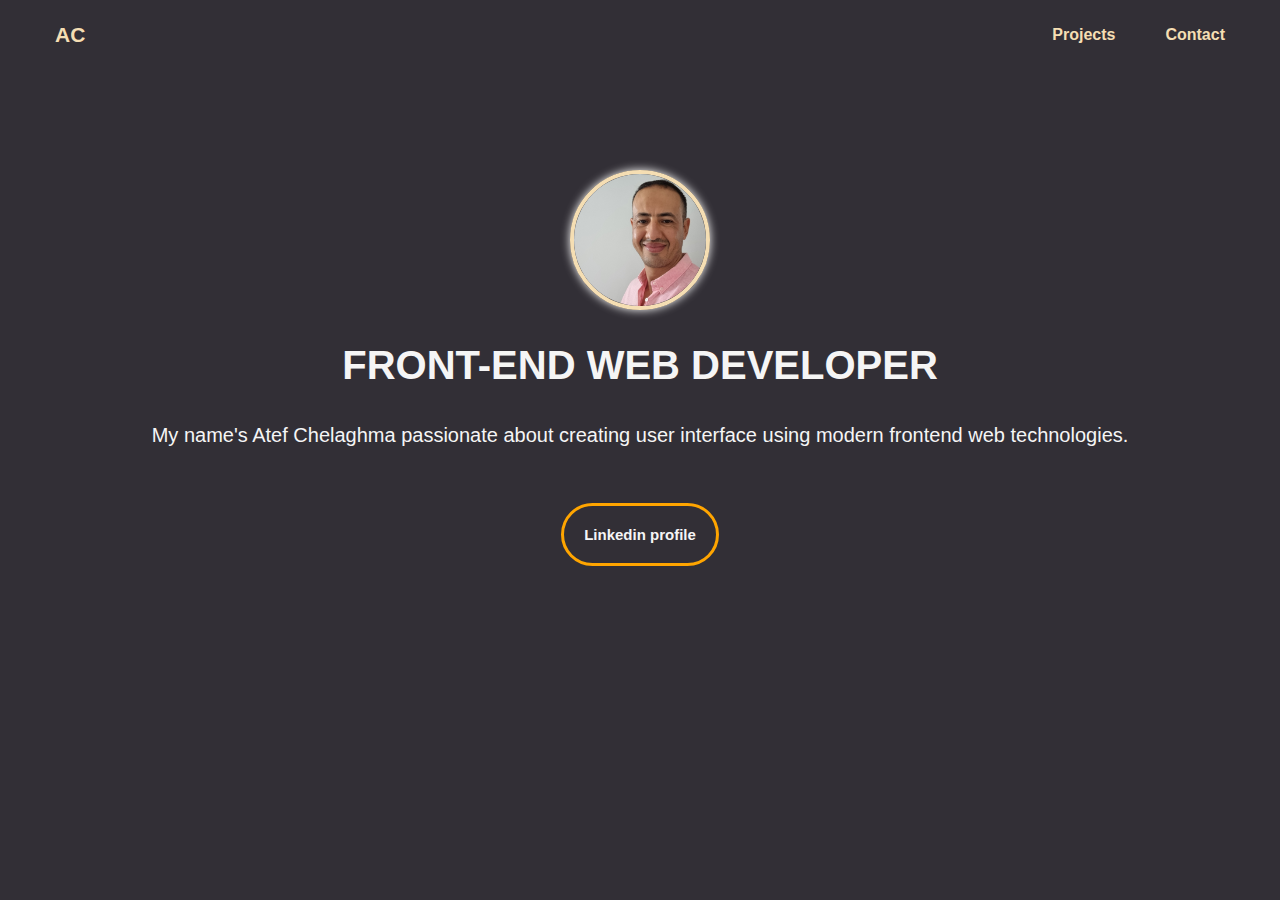
<file: index.html>
<!DOCTYPE html>
<html lang="en">
<head>
    <meta charset="UTF-8">
    <meta http-equiv="X-UA-Compatible" content="IE=edge">
    <meta name="viewport" content="width=device-width, initial-scale=1.0">
    <link rel="stylesheet" href="style.css">
    <link rel="preconnect" href="https://fonts.googleapis.com">
    <link rel="stylesheet" href="navbar.css">
    
    <link rel="stylesheet" href="https://use.fontawesome.com/releases/v5.15.4/css/all.css"
        integrity="sha384-DyZ88mC6Up2uqS4h/KRgHuoeGwBcD4Ng9SiP4dIRy0EXTlnuz47vAwmeGwVChigm" crossorigin="anonymous">
   


    <title>Document</title>
</head>
<body>
    <header class="header">
        <nav class="navbar">
            <a href="index.html" class="nav-logo">AC</a>
            <ul class="nav-menu">
       
                <a href="projects.html" class="nav-link">Projects</a>
                </li>
                <li class="nav-item">
                    <a href="contact.html" class="nav-link">Contact</a>
                </li>
            </ul>
            <div class="bars-logo">
                <span class="bar"></span>
                <span class="bar"></span>
                <span class="bar"></span>
            </div>
        </nav>
    </header>
    <main>
        <section class="profile">
            <article>
                <div class="principal">
                <div class="image-frame">
                <img src="./img/profile.jpg" alt="">
                </div >
                <div class="description"> 
                <h2>Front-end Web Developer</h2>
                <p>My name's Atef Chelaghma passionate about creating
                    user interface using modern frontend web technologies. 
                   </p>
                <div class="link-content">
                <a class="link" href="https://www.linkedin.com/in/atef-chelaghma/" target="_blank">Linkedin profile</a>
                </div>
                </div>
                <div class="down-side">
                    <ul class="icon">
                    <li><i class="fab fa-js-square"></i></li>
                    <li><i class="fab fa-html5"></i></li>
                    <li><i class="fab fa-css3-alt"></i></li>
                    <li><i class="fab fa-react"></i></li>
                    <li><i class="fab fa-linkedin"></i></li>
                    <li><i class="fab fa-git-alt"></i></li>
                    <li><i class="fab fa-github-square"></i></li>
                    </ul>
                </div>
           
        </section>
        
          

          
     
     
    <script src="https://cdn.jsdelivr.net/npm/bootstrap@5.1.3/dist/js/bootstrap.bundle.min.js"
        integrity="sha384-ka7Sk0Gln4gmtz2MlQnikT1wXgYsOg+OMhuP+IlRH9sENBO0LRn5q+8nbTov4+1p"
        crossorigin="anonymous"></script>
        <script src="navbar.js"></script>
    </main>




</body>
</html>
</file>
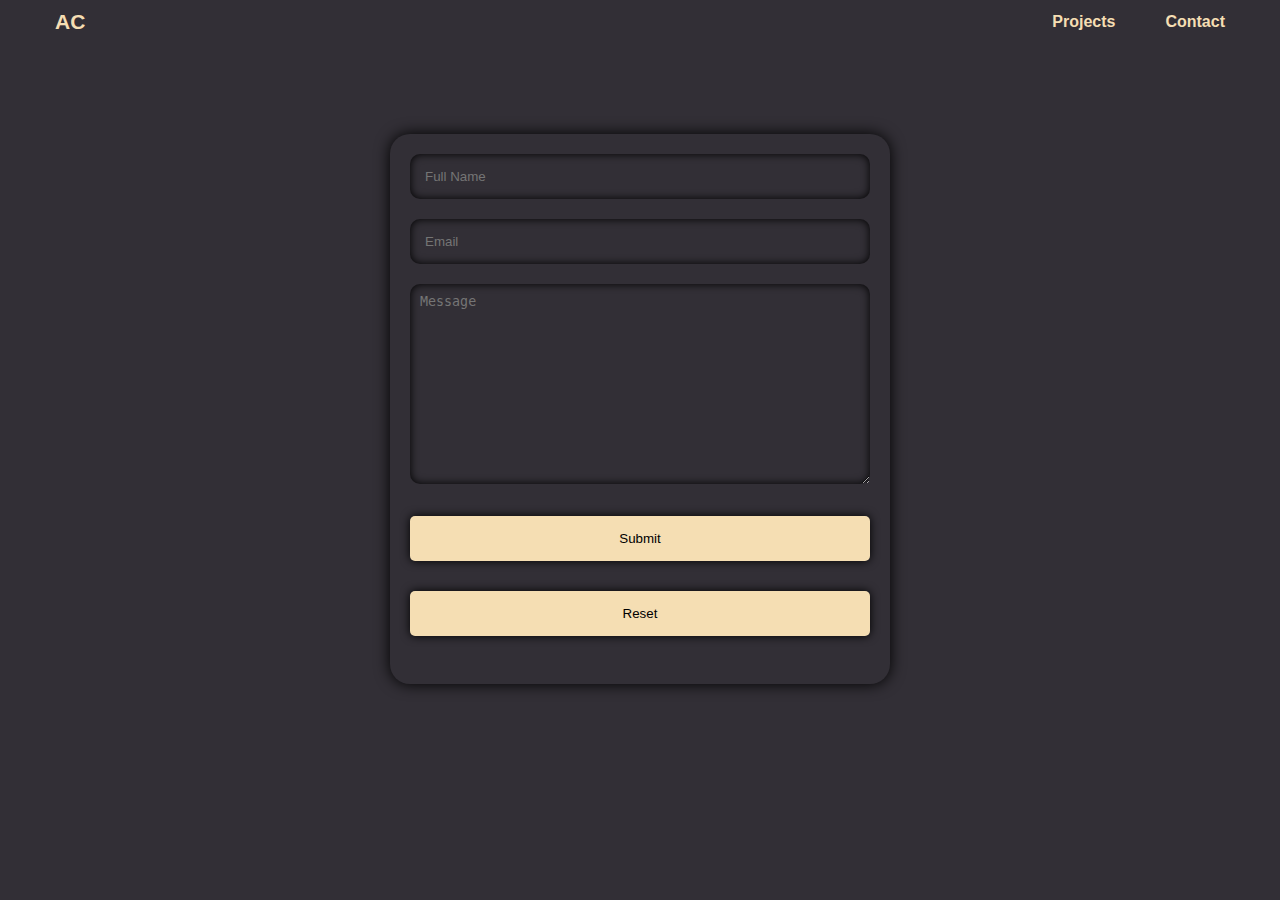
<file: contact.html>
<!DOCTYPE html>
<html lang="en">

<head>
    <meta charset="UTF-8">
    <meta http-equiv="X-UA-Compatible" content="IE=edge">
    <meta name="viewport" content="width=device-width, initial-scale=1.0">
   
    <link rel="stylesheet" href="navbar.css">
    <link rel="stylesheet" href="contact.css">
    
    <title>Contact</title>
</head>

<body>

    <header class="header">
        <nav class="navbar">
            <a href="index.html" class="nav-logo">AC</a>
            <ul class="nav-menu">
    
                <a href="projects.html" class="nav-link">Projects</a>
                </li>
                <li class="nav-item">
                    <a href="contact.html" class="nav-link">Contact</a>
                </li>
            </ul>
            <div class="bars-logo">
                <span class="bar"></span>
                <span class="bar"></span>
                <span class="bar"></span>
            </div>
        </nav>
    </header>
        <main>
        <form action="https://formsubmit.co/josefsmiler@gmail.com" method="POST">
            
          <input type="text" name="name" placeholder="Full Name" required>
          <input type="email" name="email" placeholder="Email" required>
          <textarea name="Message" id="message" placeholder="Message"></textarea>
        
          <button type="submit">Submit</button>
          <button type="reset">Reset</button>
        
        </form>
    
    </main>

    <script src="navbar.js"></script>
</body>

</html>
</file>
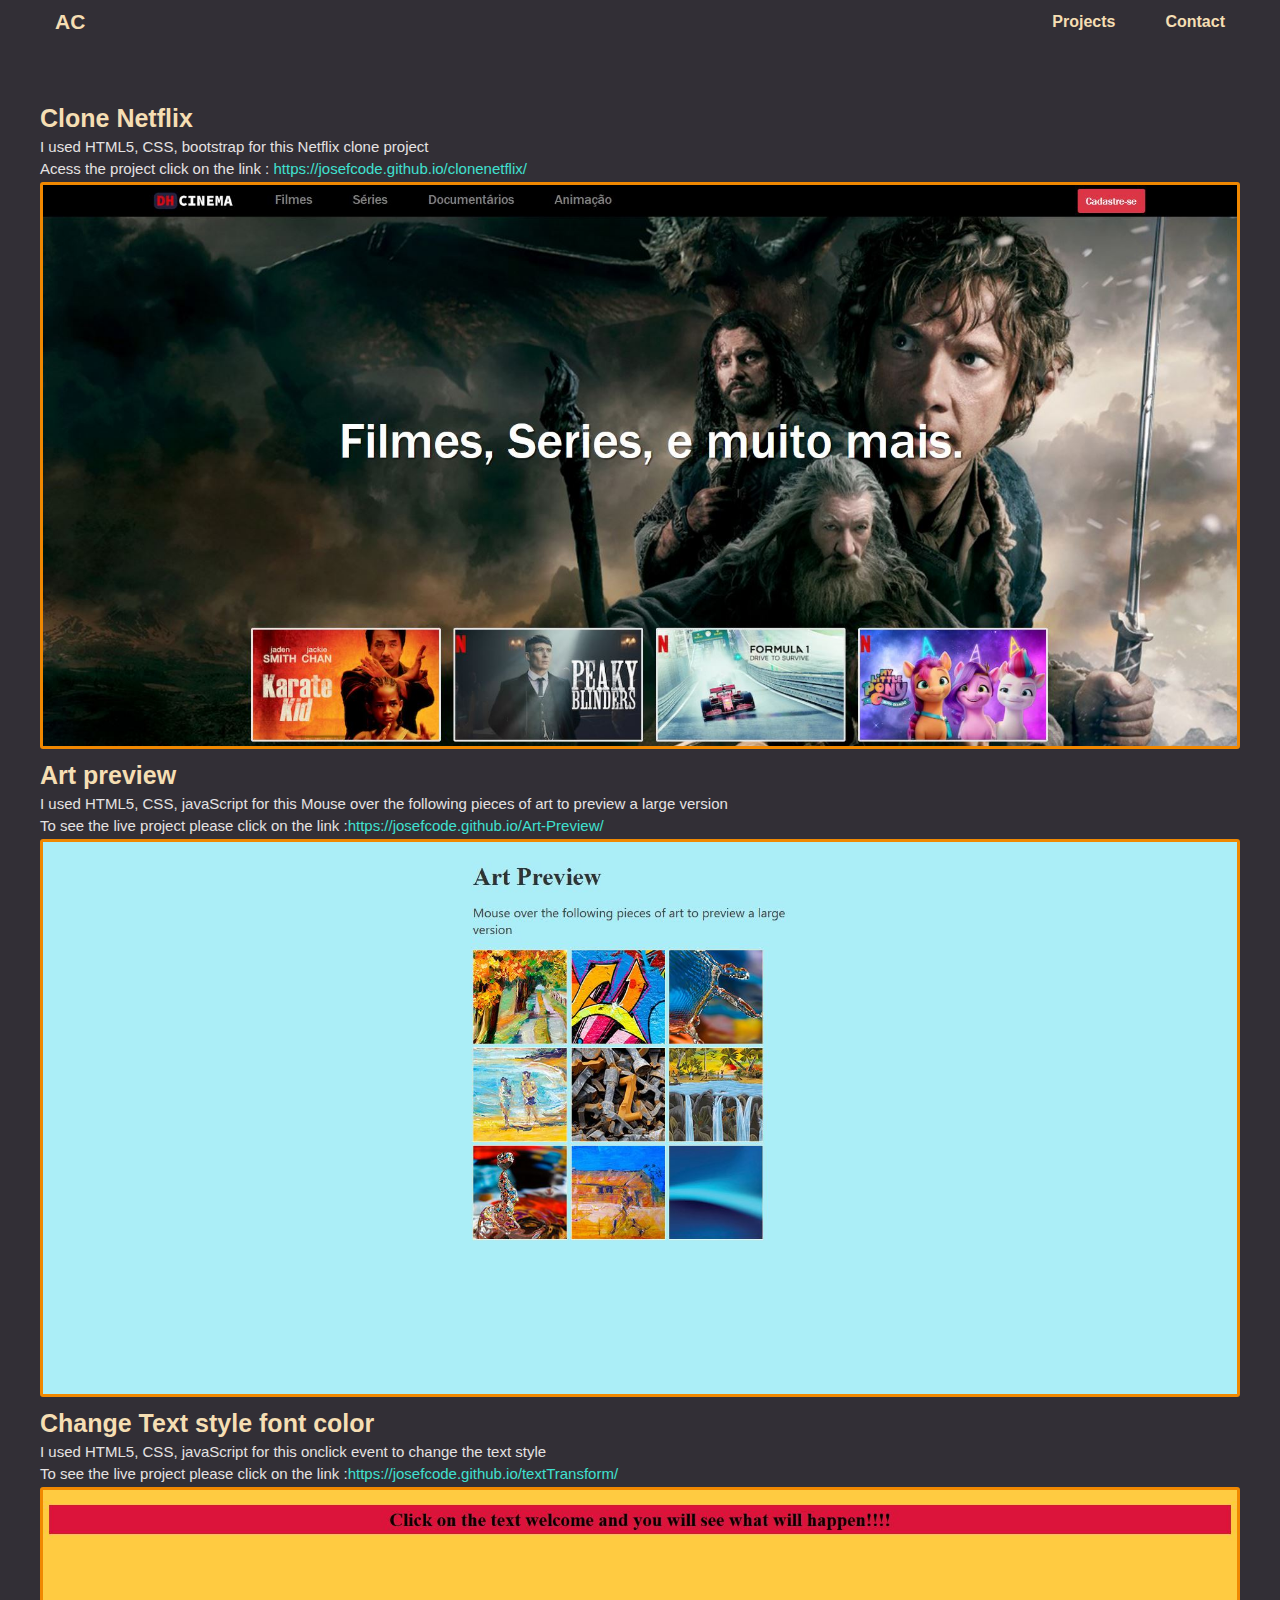
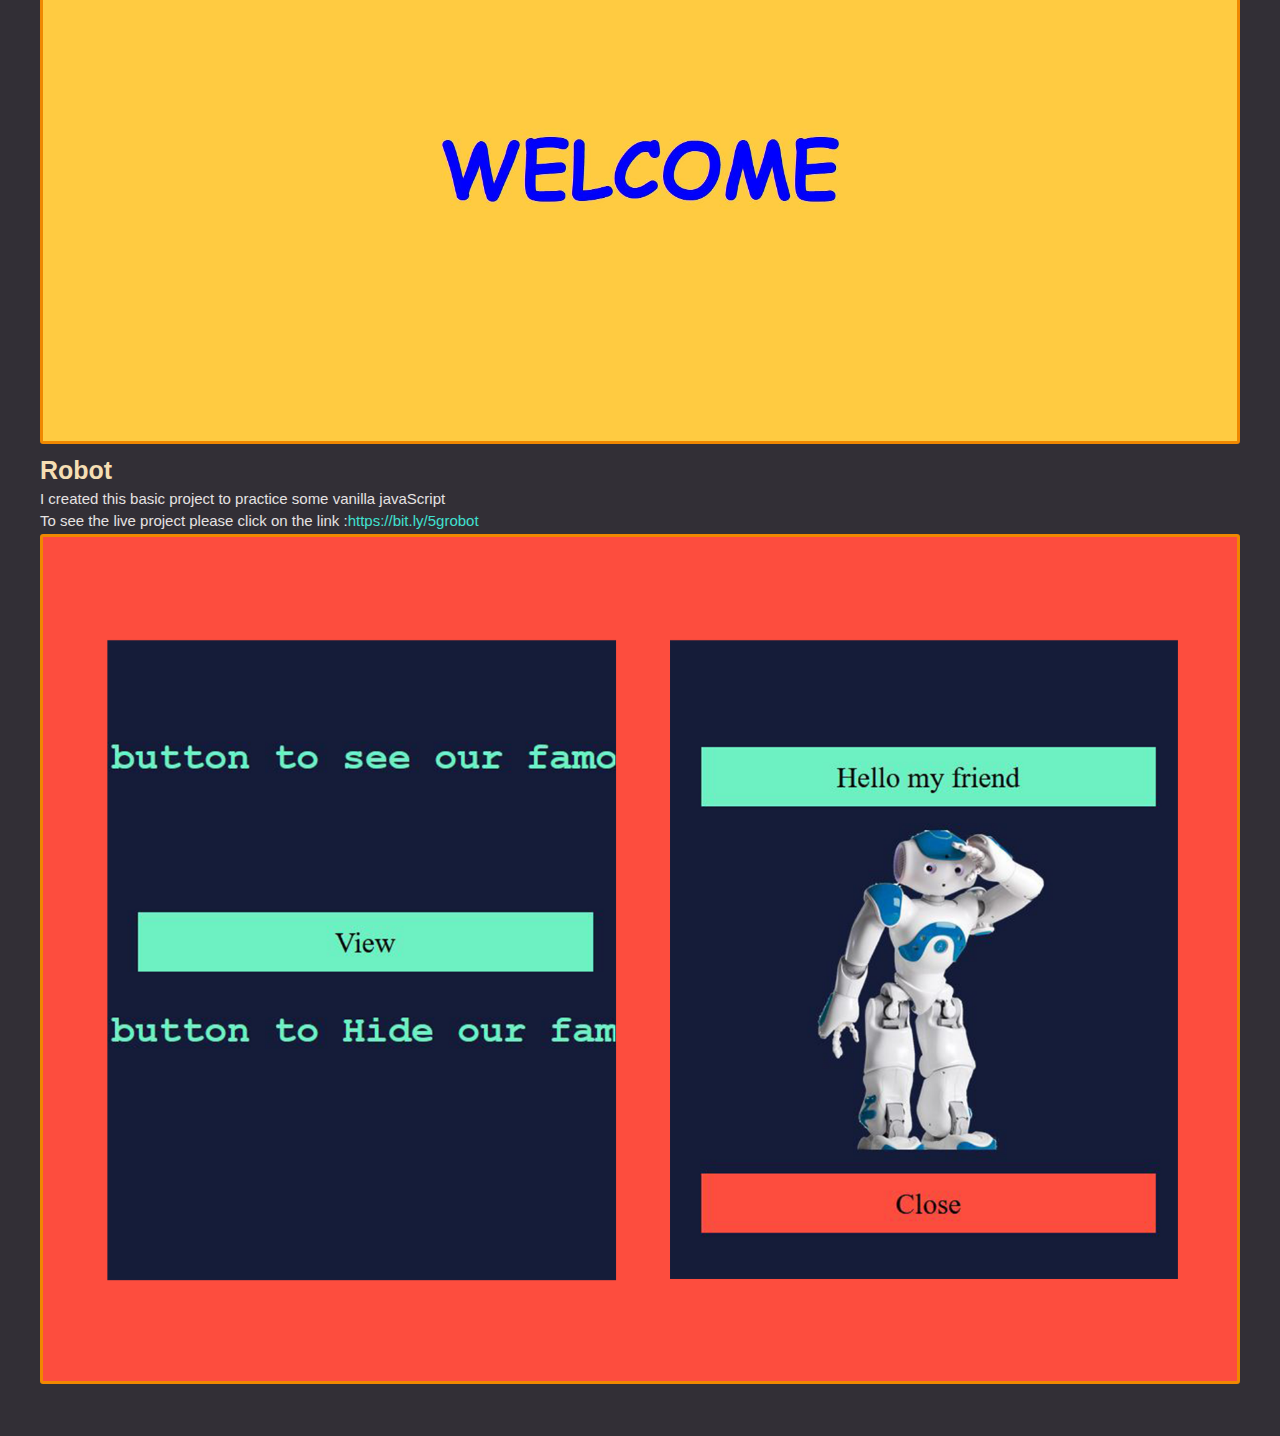
<file: projects.html>
<!DOCTYPE html>
<html lang="en">
<head>
    <meta charset="UTF-8">
    <meta http-equiv="X-UA-Compatible" content="IE=edge">
    <meta name="viewport" content="width=device-width, initial-scale=1.0">
    <link rel="stylesheet" href="navbar.css">
    <link rel="stylesheet" href="contact.css">
    <link rel="stylesheet" href="project.css">
    <title>Projects</title>
</head>
<body>
    <header class="header">
        <nav class="navbar">
            <a href="index.html" class="nav-logo">AC</a>
            <ul class="nav-menu">
    
                <a href="projects.html" class="nav-link">Projects</a>
                </li>
                <li class="nav-item">
                    <a href="contact.html" class="nav-link">Contact</a>
                </li>
            </ul>
            <div class="bars-logo">
                <span class="bar"></span>
                <span class="bar"></span>
                <span class="bar"></span>
            </div>
        </nav>
    </header>
    <main>
        <article class="content">
           <section>
               <h1> Clone Netflix</h1>
               <p>I used HTML5, CSS, bootstrap for this Netflix clone project</p>
               <p>Acess the project click on the link :<a href="https://josefcode.github.io/clonenetflix/" target="_blank"> https://josefcode.github.io/clonenetflix/</a></p>
               <div class="image_frame">
               <img src="./img/final.JPG" alt="netflix-image">
               </div>

           </section>
        <section>
            <h1> Art preview</h1>
            <p>I used HTML5, CSS, javaScript for this Mouse over the following pieces of art to preview a large version</p>
            <p>To see the live project please click on the link :<a href="https://josefcode.github.io/Art-Preview/"
                    target="_blank">https://josefcode.github.io/Art-Preview/</a></p>
            <div class="image_frame">
                <img src="./img/mouseover.JPG" alt="mouseover-image">
            </div>
        </section>
        <section>
            <h1> Change Text style font color</h1>
            <p>I used HTML5, CSS, javaScript for this onclick event to change the text style </p>
            <p>To see the live project please click on the link :<a href="https://josefcode.github.io/textTransform/"
                    target="_blank">https://josefcode.github.io/textTransform/</a></p>
            <div class="image_frame">
                <img src="./img/text.JPG" alt="onclick-image">
            </div>
        </section>
        <section>
            <h1> Robot </h1>
            <p>I created this basic project to practice some vanilla javaScript </p>
            <p>To see the live project please click on the link :<a href="https://bit.ly/5grobot"
                    target="_blank">https://bit.ly/5grobot</a></p>
            <div class="image_frame">
                <img src="./img/robot.png" alt="robot-image">
            </div>
        </section>
        </article>
    
            
  
    
    </main>
    <script src="navbar.js"></script>
</body>
</html>
</file>
<file: style.css>
* {
  margin: 0;
  padding: 0;
  box-sizing: border-box;
}

:root {
  --backgroud-color: #fbfbd4;
  --text-color: #322f36;
  --nav-color: white;
}

body {
  background-color: var(--text-color);
  color: var(--nav-color);
  font-family: "Karla", sans-serif;
}
main {
  margin-top: 100px;
}
.principal {
  width: 1200px;
  margin: 30px auto;
  text-align: center;
}

.image-frame {
  width: 140px;
  height: 140px;
  border-radius: 50%;
  border: 4px solid wheat;
  box-shadow: 0 0 10px;
  overflow: hidden;
  margin: 0 auto;
}
img {
  width: 100%;
  height: 100%;
  object-fit: cover;
}
.icon {
  display: flex;
  gap: 3rem;
  margin: 30px auto;
  justify-content: center;
  color: #555;
  font-size: 50px;
}

.fab:hover {
  color: #eeff00;
  text-shadow: 0 0 15px;
}
.description,
h2,
p,
a {
  font-family: "Teko", sans-serif;
  color: whitesmoke;
  line-height: 5rem;
}
.description {
  margin-top: 20px;
  padding: 10px;
}
.description h2 {
  text-transform: uppercase;
  animation: glow 2s ease-in-out infinite;

  font-size: 4rem;
}
.description p {
  font-size: 2rem;
  margin-top: 20px;
}
.down-side {
  margin-top: 80px;
}
@keyframes glow {
  from {
    text-shadow: 0 0 20px #2d9da9;
  }
  to {
    text-shadow: 0 0 30px #34b3c1, 0 0 10px #4dbbc7;
  }
}

.link {
  width: 100px;
  height: 50px;
  border: 3px solid orange;
  border-radius: 50px;
  padding: 20px;
  font-weight: bold;
  text-decoration: none;
  font-size: 1.5rem;
}
.link:hover {
  color: #00f7ff;
  text-shadow: 0 0 15px;
  transition: 1s ease-in-out;
}
.link-content {
  margin-top: 50px;
}
.icon {
  list-style: none;
}

@media screen and (max-width: 880px) {
  .principal {
    width: auto;
    padding: 10px;
  }
  .icon {
    gap: 2rem;
    font-size: 40px;
  }
  .description p {
    font-size: 2rem;
  }
}
</file>
<file: navbar.css>
* {
  margin: 0;
  padding: 0;
  box-sizing: border-box;
}

html {
  font-size: 62.5%;
  font-family: sans-serif;
}

li {
  list-style: none;
}

a {
  text-decoration: none;
}

header {
  width: 1200px;
  margin: 0 auto;
}
.navbar {
  display: flex;
  justify-content: space-between;
  align-items: center;
  padding: 1rem 1.5rem;
}
.bars-logo {
  display: none;
}

.bar {
  display: block;
  width: 25px;
  height: 3px;
  margin: 5px auto;
  -webkit-transition: all 0.3s ease-in-out;
  transition: all 0.3s ease-in-out;
  background-color: wheat;
}
.nav-menu {
  display: flex;
  justify-content: space-between;
  align-items: center;
}

.nav-item {
  margin-left: 5rem;
}

.nav-link {
  font-size: 1.6rem;
  font-weight: bold;
  color: wheat;
}

.nav-link:hover {
  color: #2feaf7;
  text-shadow: 0 0 15px;
}

.nav-logo {
  font-size: 2.1rem;
  font-weight: bolder;
  color: wheat;
}
@media only screen and (max-width: 768px) {
  header {
    width: 100%;
  }
  .nav-menu {
    position: fixed;
    left: -100%;
    top: 5rem;
    flex-direction: column;
    /* background-color: #fff; */
    width: 100%;
    border-radius: 10px;
    text-align: center;
    transition: 0.3s;
    /* box-shadow: 0 10px 27px rgba(0, 0, 0, 0.05); */
  }

  .nav-menu.active {
    left: 0;
  }

  .nav-item {
    margin: 0;
  }

  .bars-logo {
    display: block;
    cursor: pointer;
  }
  .bars-logo.active .bar:nth-child(2) {
    opacity: 0;
  }

  .bars-logo.active .bar:nth-child(1) {
    transform: translateY(8px) rotate(45deg);
  }

  .bars-logo.active .bar:nth-child(3) {
    transform: translateY(-8px) rotate(-45deg);
  }
}
</file>
<file: contact.css>
* {
  margin: 0;
  padding: 0;
  box-sizing: border-box;
}
body {
  background-color: #322f36;
}

form {
  max-width: 500px;
  height: 550px;
  border-radius: 20px;
  box-shadow: 0 0 15px;
  padding: 20px;
  margin: 9rem auto;
}
input {
  display: block;
  padding: 15px;
  width: 100%;
  margin-bottom: 20px;
  border-radius: 10px;
  background-color: transparent;
  box-shadow: inset 0 0 8px #000000;
  border: none;
  color: wheat;
}

textarea {
  width: 100%;
  height: 200px;
  border-radius: 10px;
  background-color: transparent;
  box-shadow: inset 0 0 8px #000000;
  border: none;
  padding: 10px;
  color: wheat;
}
button {
  width: 100%;
  background: wheat;
  border-radius: 5px;
  padding: 15px;
  border: none;
  margin-top: 30px;
  cursor: pointer;
  box-shadow: 0 0 10px;
}
@media only screen and (max-width: 768px) {
  form {
    width: 100%;
    border: none;
    border-radius: none;
    box-shadow: none;
  }
}
</file>
<file: project.css>
* {
  margin: 0;
  padding: 0;
  box-sizing: border-box;
}

main {
  width: 1200px;
  margin: 50px auto;
  display: flex;
  flex-direction: column;
  justify-content: center;
}

/* section { */
/* line-height: 5rem; */
/* width: 800px;
  margin: 0 auto;
  line-height: 3rem;
} */
h1 {
  color: wheat;
  font-size: 2.5rem;
  margin-bottom: 5px;
  margin-top: 10px;
}
p {
  color: rgb(229, 226, 226);
  font-size: 1.5rem;
  margin-bottom: 5px;
}
a {
  color: turquoise;
}
/* .image_frame {
  width: 800px;
  height: 400px;
  border: 3px solid rgb(168, 5, 5);
  border-radius: 3px;
} */
img {
  width: 100%;

  object-fit: cover;
  border: 3px solid rgb(240, 136, 1);
  border-radius: 3px;
}

@media only screen and (max-width: 767px) {
  main {
    width: 360px;
    padding: 10px;
  }
  /* section {
    width: 360px;
    padding: 20px;
    overflow: hidden;
  } */
  /* .image_frame {
    width: 400px;
    object-fit: cover;
  } */
}
</file>
